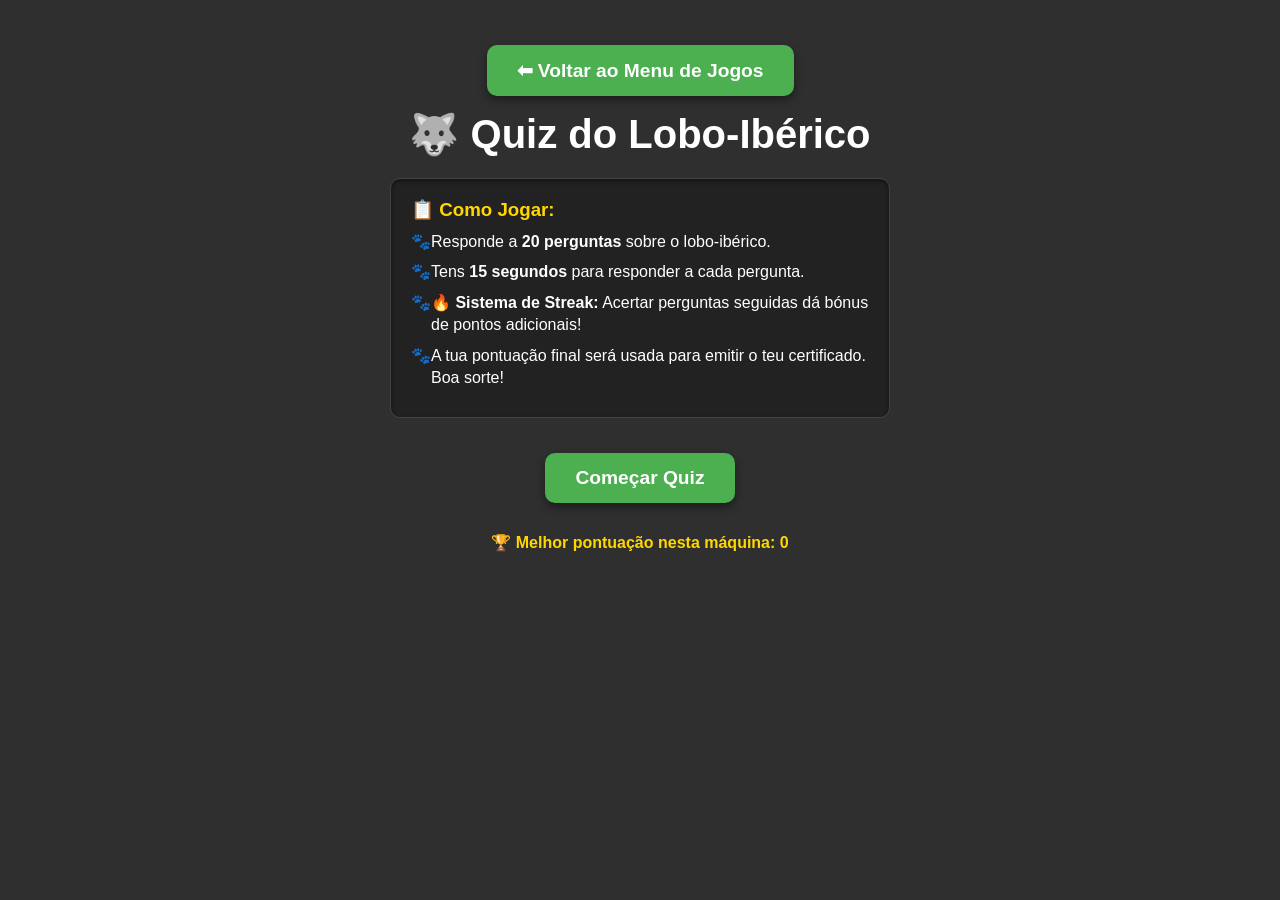
<file: LoboQuiz/QuizV3_Index.html>
<!DOCTYPE html>
<html lang="pt">
<head>
    <meta charset="UTF-8">
    <meta name="viewport" content="width=device-width, initial-scale=1.0">
    <title>Quiz Lobo-Ibérico</title>
    <link rel="stylesheet" href="QuizV3_Estilos.css">
</head>
<body>

<div id="startScreen" class="screen active">
    <button class="backBtn" onclick="goBackToGames()">⬅ Voltar ao Menu de Jogos</button>

    <h1>🐺 Quiz do Lobo-Ibérico</h1>

    <div class="instructions">
        <h3>📋 Como Jogar:</h3>
        <ul>
            <li>Responde a <strong>20 perguntas</strong> sobre o lobo-ibérico.</li>
            <li>Tens <strong>15 segundos</strong> para responder a cada pergunta.</li>
            <li><strong>🔥 Sistema de Streak:</strong> Acertar perguntas seguidas dá bónus de pontos adicionais!</li>
            <li>A tua pontuação final será usada para emitir o teu certificado. Boa sorte!</li>
        </ul>
    </div>

    <button onclick="startGame()">Começar Quiz</button>

    <div id="bestScore"></div>
</div>

<div id="quizScreen" class="screen">

    <div class="top">
        <div>Pontos: <span id="score">0</span></div>
        <div>🔥 Streak: <span id="streak">0</span></div>
        <div>⏱ <span id="time">15</span></div>
    </div>

    <div id="progressText"></div>

    <div id="question">Pergunta</div>

    <div class="answers">
        <button class="ans a"></button>
        <button class="ans b"></button>
        <button class="ans c"></button>
        <button class="ans d"></button>
    </div>

    <div class="bar">
        <div id="progress"></div>
    </div>

</div>

<div id="endScreen" class="screen">
    <h1>Resultado Final</h1>

    <div id="finalStats"></div>
    <div id="rank"></div>

    <div class="end-actions">
        <button onclick="location.reload()">Jogar novamente</button>
    </div>
</div>

<audio id="okSound" src="Audio_Quiz/Resposta_Certa_SE.mp3" preload="auto"></audio>
<audio id="wrongSound" src="Audio_Quiz/Errado_SE.mp3" preload="auto"></audio>
<audio id="tickSound" src="Audio_Quiz/Tick_SE.mp3" preload="auto"></audio>

<script src="QuizV3_Script.js"></script>

</body>
</html>
</file>
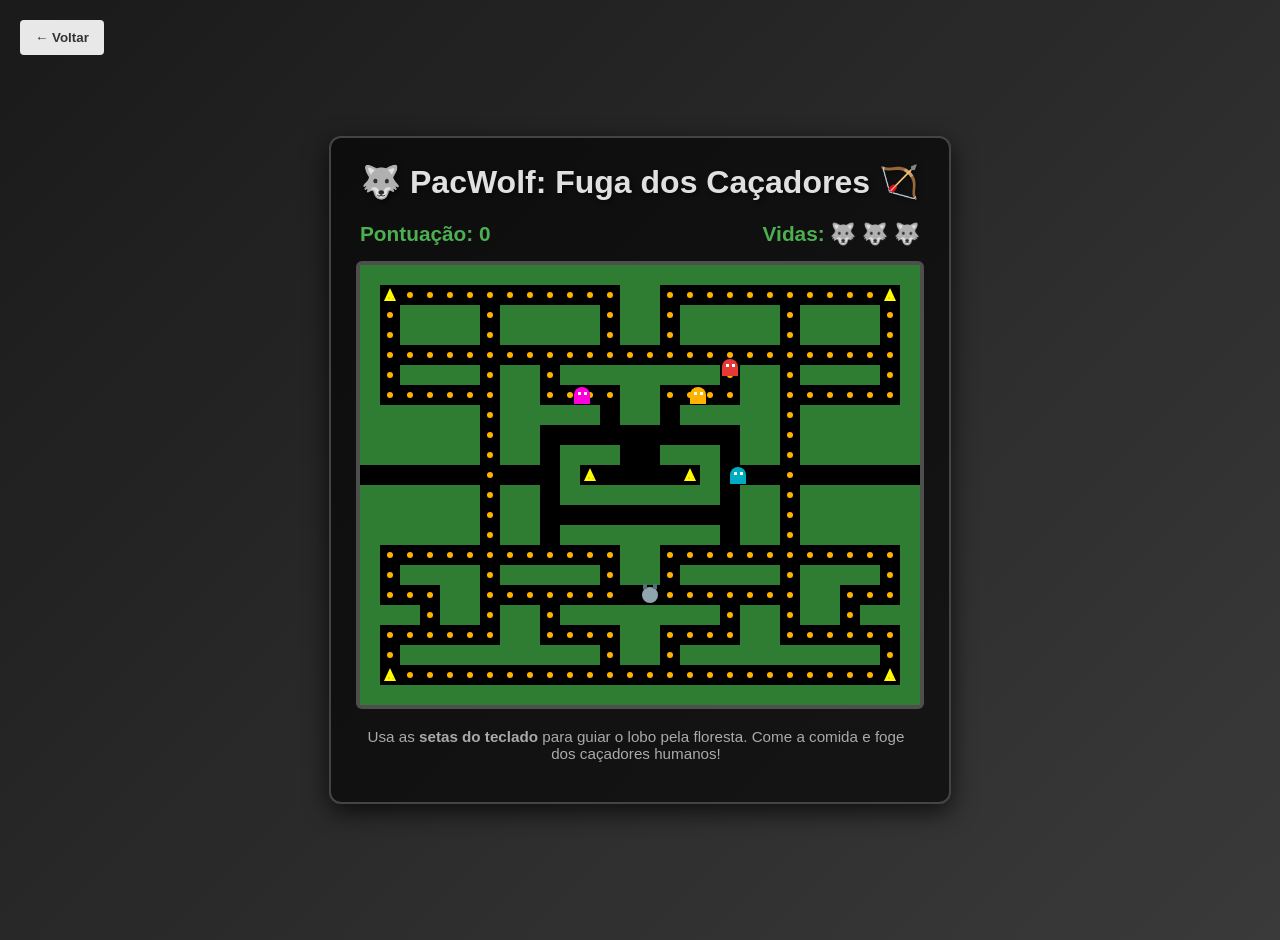
<file: PacWolf/PacWolf.html>
<!DOCTYPE html>
<html lang="pt">
        <head>
        <meta charset="UTF-8">
        <meta name="viewport" content="width=device-width, initial-scale=1.0">
        <title>PacWolf - Edição Floresta</title>
        <link rel="stylesheet" href="PacWolf.css">
    </head>
    <body>
        <button id="backBtn" class="back-button">← Voltar</button>

        <div class="game-wrapper">
            <h1>🐺 PacWolf: Fuga dos Caçadores 🏹</h1>
            
            <div class="score-board">
                <div>Pontuação: <span id="score">0</span></div>
                <div>Vidas: <span id="lives">🐺 🐺 🐺</span></div>
            </div>

            <div class="canvas-container">
                <canvas id="gameCanvas" width="560" height="440"></canvas>
            </div>

            <div class="instructions">
                <p>Usa as <strong>setas do teclado</strong> para guiar o lobo pela floresta. Come a comida e foge dos caçadores humanos!</p>
            </div>
        </div>

        <script src="PacWolf.js"></script>
        <script>
            document.getElementById('backBtn').addEventListener('click', () => {
                window.location.href = '../Jogos.html'; // Volta para a tua página principal
            });
        </script>
    </body>
</html>
</file>
<file: LoboQuiz/QuizV3_Estilos.css>
* {
    box-sizing: border-box;
    margin: 0;
    padding: 0;
}

body {
    font-family: Arial, sans-serif;
    background: #2f2f2f;
    color: white;
    text-align: center;
}

/* ecrãs */
.screen {
    display: none;
    padding: 30px;
}
.active {
    display: block;
}

/* título */
h1 {
    font-size: 2.5rem;
    margin-bottom: 20px;
}

/* Caixa de Instruções */
.instructions {
    background: #222;
    border: 1px solid #444;
    border-radius: 10px;
    padding: 20px;
    max-width: 500px;
    margin: 20px auto;
    text-align: left;
    box-shadow: inset 0 2px 5px rgba(0,0,0,0.5);
}

.instructions h3 {
    color: #ffd700;
    margin-bottom: 10px;
}

.instructions ul {
    list-style-type: none;
}

.instructions li {
    margin-bottom: 8px;
    line-height: 1.4;
    position: relative;
    padding-left: 20px;
}

.instructions li::before {
    content: "🐾";
    position: absolute;
    left: 0;
    top: 0;
}

/* Botões Gerais */
button {
    padding: 14px 30px;
    font-size: 1.2rem;
    font-weight: bold;
    cursor: pointer;
    border: none;
    background: #4caf50; /* Verde para destacar o início */
    color: white;
    border-radius: 10px;
    transition: 0.2s;
    box-shadow: 0 4px 10px rgba(0,0,0,0.4);
    margin: 15px 0;
}

button:hover {
    background: #45a049;
    transform: translateY(-2px);
}

/* Botões de Voltar (Menu de Seleção de Jogos) */
.back-btn {
    display: inline-block;
    color: #bbb;
    text-decoration: none;
    font-size: 1rem;
    margin-bottom: 20px;
    padding: 5px 10px;
    border: 1px solid #555;
    border-radius: 5px;
    transition: 0.2s;
}

.back-btn:hover {
    color: white;
    background: #444;
    border-color: #888;
}

.end-actions {
    margin-top: 25px;
    display: flex;
    flex-direction: column;
    align-items: center;
    gap: 15px;
}

/* topo */
.top {
    display: flex;
    justify-content: space-around;
    font-weight: bold;
    flex-wrap: wrap;
    gap: 10px;
    margin-bottom: 10px;
}

/* pergunta */
#question {
    font-size: 1.8rem;
    margin: 25px 0;
    animation: fadeIn 0.3s ease;
}

@keyframes fadeIn {
    from { opacity: 0; transform: translateY(10px); }
    to { opacity: 1; transform: translateY(0); }
}

/* respostas */
.answers {
    display: grid;
    grid-template-columns: 1fr 1fr;
    gap: 15px;
}

/* botões resposta */
.ans {
    padding: 20px;
    font-size: 1.2rem;
    border-radius: 12px;
    cursor: pointer;
    transition: 0.2s;
    opacity: 0.95;
    box-shadow: 0 3px 8px rgba(0,0,0,0.25);
    color: white;
}

.ans:hover {
    transform: scale(1.03);
    opacity: 1;
}

/* Cores bases mantidas */
.a { background: red; }
.b { background: blue; }
.c { background: green; }
.d { background: purple; }

/* feedback visual */
.correct {
    background-color: #2e7d32 !important; 
    outline: 4px solid lime;
    transform: scale(1.05);
    color: white !important;
}

.wrong {
    background-color: #c62828 !important;
    outline: 4px solid red;
    opacity: 0.6;
    color: white !important;
}

/* progress */
.bar {
    margin-top: 25px;
    height: 10px;
    background: #444;
    border-radius: 10px;
    overflow: hidden;
}

#progress {
    height: 10px;
    width: 0%;
    background: white;
    transition: width 0.3s ease;
}

/* texto progresso */
#progressText {
    margin-top: 10px;
    opacity: 0.8;
}

/* final */
#endScreen {
    font-size: 1.2rem;
}

#bestScore {
    margin-top: 15px;
    font-weight: bold;
    color: #ffd700;
}
</file>
<file: PacWolf/PacWolf.css>
/* Estilo Geral baseado no teu design anterior */
body {
    margin: 0;
    padding: 20px;
    font-family: Arial, sans-serif;
    background: linear-gradient(135deg, #1a1a1a 0%, #3a3a3a 100%);
    color: #fff;
    min-height: 100vh;
    display: flex;
    justify-content: center;
    align-items: center;
    flex-direction: column;
    overflow: hidden;
}

/* Botão de voltar idêntico ao da página anterior */
.back-button {
    position: fixed;
    top: 20px;
    left: 20px;
    padding: 10px 15px;
    background: rgba(255, 255, 255, 0.9);
    color: #333;
    border: none;
    border-radius: 4px;
    cursor: pointer;
    font-weight: bold;
    z-index: 100;
    transition: all 0.3s ease;
}

.back-button:hover {
    background: rgba(255, 255, 255, 1);
    transform: translateX(-5px);
    box-shadow: 0 4px 8px rgba(0, 0, 0, 0.5);
}

/* Contentor do Jogo */
.game-wrapper {
    text-align: center;
    background: rgba(0, 0, 0, 0.6);
    padding: 25px;
    border-radius: 12px;
    box-shadow: 0 8px 25px rgba(0, 0, 0, 0.7);
    border: 2px solid #444;
}

h1 {
    margin-top: 0;
    font-size: 2em;
    color: #e0e0e0;
    text-shadow: 2px 2px 4px rgba(0,0,0,0.5);
}

/* Painel de Pontos */
.score-board {
    display: flex;
    justify-content: space-between;
    width: 560px;
    margin: 0 auto 15px auto;
    font-size: 1.3em;
    font-weight: bold;
    color: #4caf50; /* Verde floresta */
}

/* O Canvas (Ecrã do Jogo) */
.canvas-container {
    background-color: #000;
    border: 4px solid #4e4e4e; /* Paredes exteriores verdes */
    border-radius: 6px;
    display: inline-block;
    height: 440px;
}

canvas {
    display: block;
}

.instructions {
    margin-top: 15px;
    color: #aaa;
    font-size: 0.95em;
    max-width: 560px;
}
</file>
